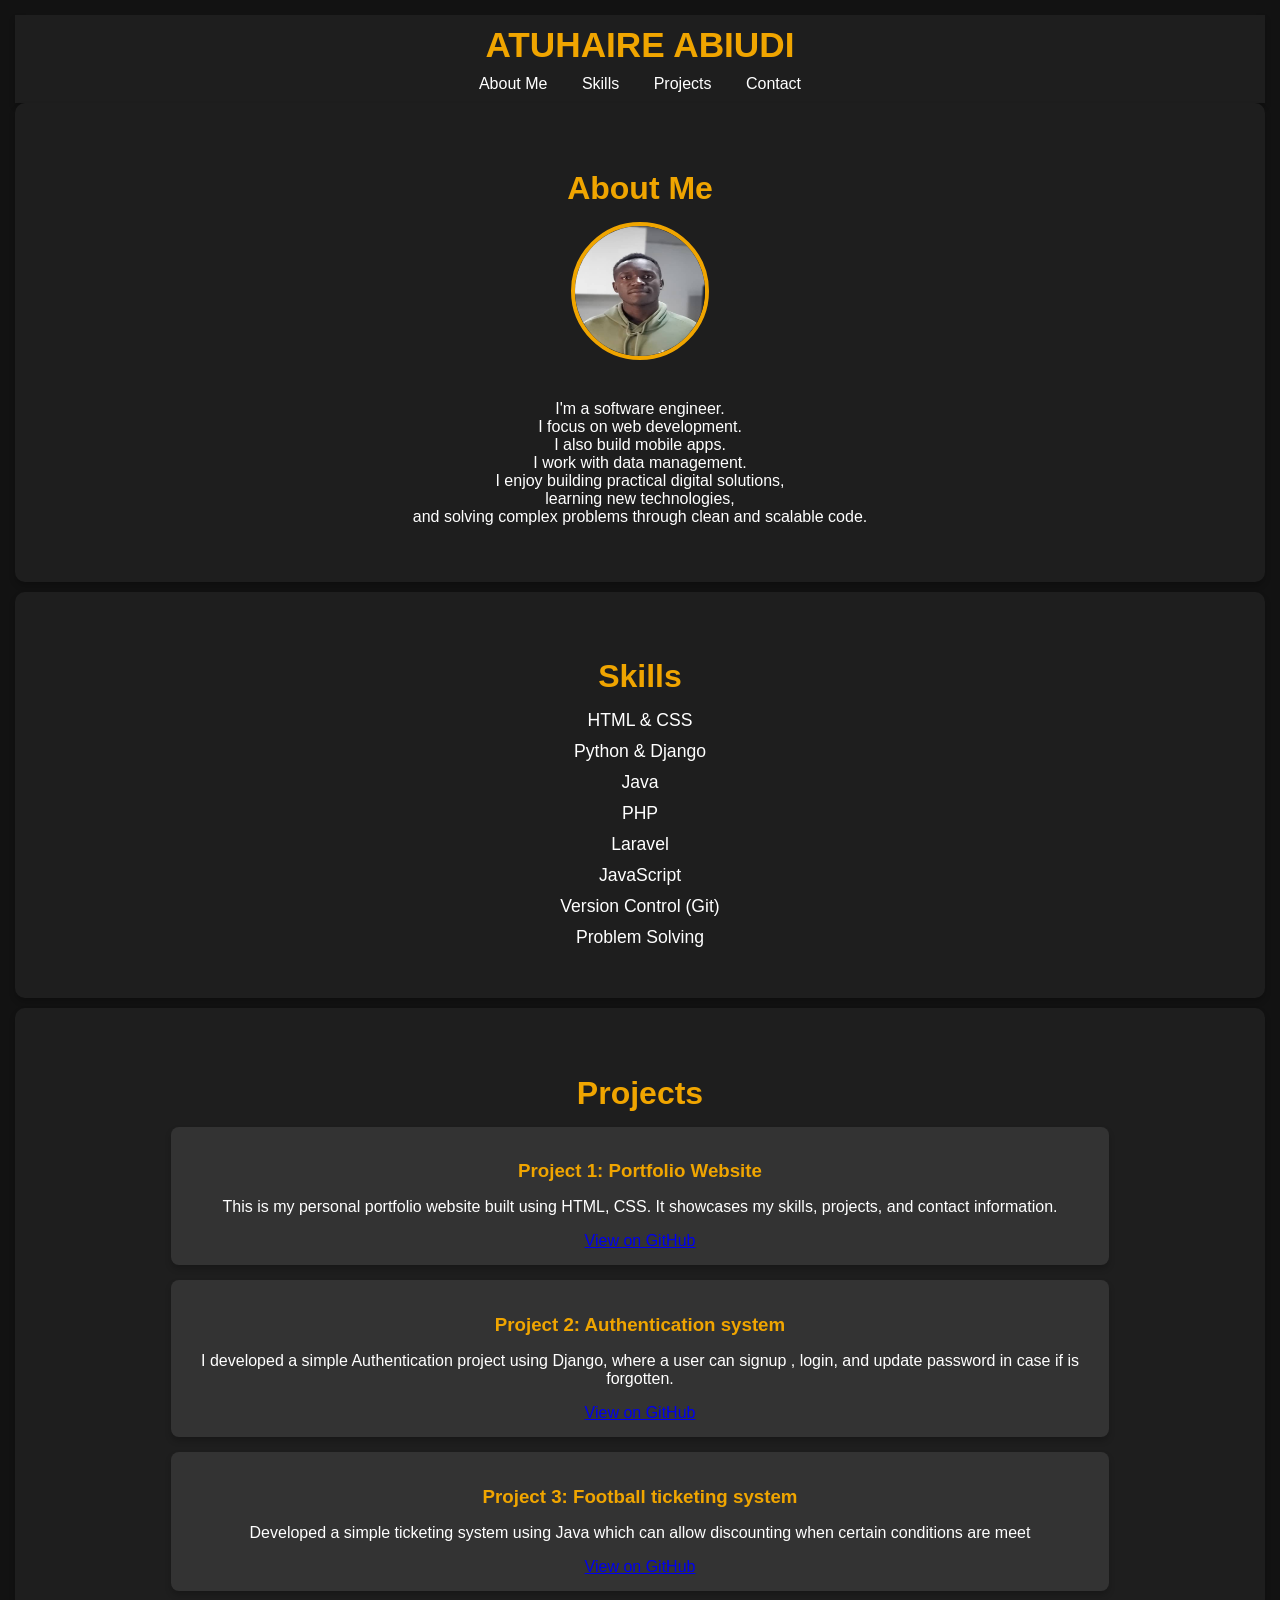
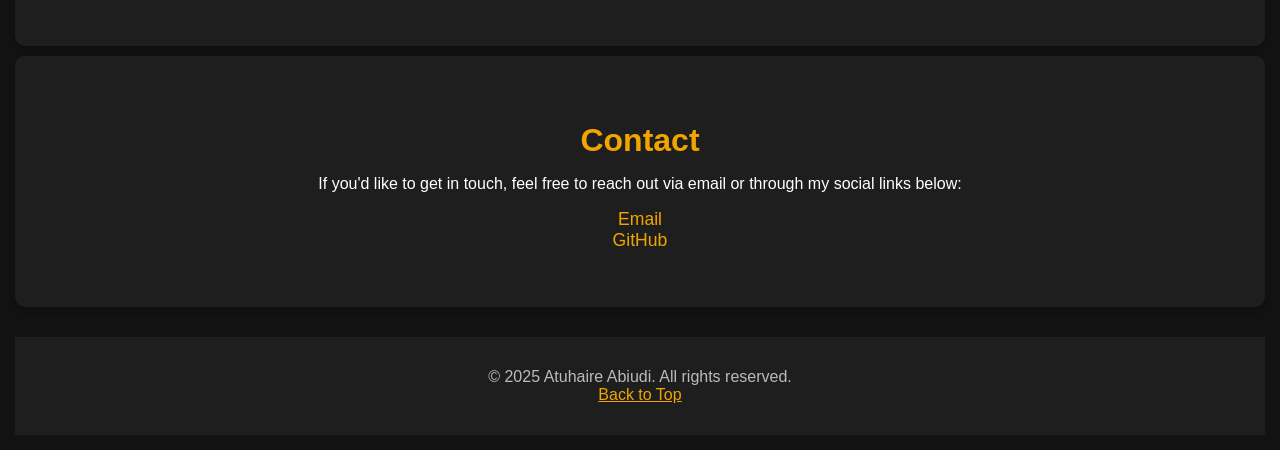
<file: index.html>
<!DOCTYPE html>
<html lang="en">
<head>
    <meta charset="UTF-8">
    <meta name="viewport" content="width=device-width, initial-scale=1.0">
    <title>Atuhaire-Portfolio</title>
    <style>
        body {
            font-family: 'Arial', sans-serif;
            background-color: #121212;
            color: white;
            margin: 5px;
            padding: 10px;
            box-sizing: border-box;
        }
        header {
            background-color: #1e1e1e;
            padding: 10px;
            text-align: center;
            box-shadow: 0 4px 6px rgba(0, 0, 0, 0.2);
        }
        header h1 {
            margin: 0;
            font-size: 2.2em;
            color: #f0a500;
        }
        nav {
            margin-top: 10px;
        }
        nav a {
            color: white;
            margin: 0 15px;
            text-decoration: none;
            font-size: 1em;
        }
        nav a:hover {
            color: #f0a500;
            border-bottom: 2px solid #f0a500;
        }
        section {
            padding: 40px 20px;
            text-align: center;
        }
        .about, .skills, .projects, .contact {
            background-color: #1e1e1e;
            margin-bottom: 10px;
            border-radius: 10px;
            box-shadow: 0 4px 6px rgba(0, 0, 0, 0.2);
        }
        h2 {
            font-size: 2em;
            margin-bottom: 15px;
            color: #f0a500;
        }
        .about img {
            width: 130px;
            height: 130px;
            border-radius: 50%;
            margin-bottom: 20px;
            border: 4px solid #f0a500;
        }
        .skills ul {
            list-style-type: none;
            padding: 0;
            text-align: center;
            max-width: 500px;
            margin: 0 auto;
        }
        .skills li {
            margin: 10px 0;
            font-size: 1.1em;
        }
        .projects .project {
            background-color: #333;
            padding: 15px;
            border-radius: 8px;
            margin: 15px auto;
            width: 75%;
            box-shadow: 0 4px 6px rgba(0, 0, 0, 0.2);
        }
        .projects h3 {
            margin-bottom: 10px;
            color: #f0a500;
        }
        .contact a {
            color: #f0a500;
            text-decoration: none;
            font-size: 1.1em;
        }
        footer {
            background-color: #1e1e1e;
            padding: 15px;
            text-align: center;
            font-size: 1em;
            color: #bbb;
            margin-top: 30px;
        }
        footer a {
            color: #f0a500;
        }
    </style>
</head>
<body>

<header>
    <h1>ATUHAIRE ABIUDI</h1>
    <nav>
        <a href="#about">About Me</a>
        <a href="#skills">Skills</a>
        <a href="#projects">Projects</a>
        <a href="#contact">Contact</a>
    </nav>
</header>

<section id="about" class="about">
    <h2>About Me</h2>
    <img src="profile.jpg" alt="Atuhaire Abiudi">
        <p>I'm a software engineer.<br>
           I focus on web development.<br>
           I also build mobile apps.<br>
           I work with data management.<br>
           I enjoy building practical digital solutions,<br>
           learning new technologies,<br>
           and solving complex problems through clean and scalable code.</p>
</section>

<section id="skills" class="skills">
    <h2>Skills</h2>
    <ul>
        <li>HTML & CSS</li>
        <li>Python & Django</li>
        <li>Java</li>
        <li>PHP</li>
        <li>Laravel</li>
        <li>JavaScript</li>
        <li>Version Control (Git)</li>
        <li>Problem Solving</li>
    </ul>
</section>

<section id="projects" class="projects">
    <h2>Projects</h2>
    <div class="project">
        <h3>Project 1: Portfolio Website</h3>
        <p>This is my personal portfolio website built using HTML, CSS. It showcases my skills, projects, and contact information.</p>
        <a href="https://github.com/22atuhaire/portifolio.git" target="_blank">View on GitHub</a>
    </div>
    <div class="project">
        <h3>Project 2: Authentication system</h3>
        <p>I developed a simple Authentication project using
            Django, where a user can signup , login, and update password in case if is forgotten.</p>
        <a href="https://github.com/22atuhaire/Authentication-system.git" target="_blank">View on GitHub</a>
    </div>
    <div class="project">
        <h3>Project 3: Football ticketing system</h3>
        <p>Developed a simple ticketing system using Java which can allow discounting when certain conditions are meet</p>
        <a href="https://github.com/22atuhaire/footbal-ticket-system.git" target="_blank">View on GitHub</a>
    </div>
</section>

<section id="contact" class="contact">
    <h2>Contact</h2>
    <p>If you'd like to get in touch, feel free to reach out via email or through my social links below:</p>
    <p>
        <a href="mailto:atuhaireabiud2000@gmail.com">Email</a><br>
        <a href="https://github.com/22atuhaire" target="_blank">GitHub</a>
    </p>
</section>

<footer>
    <p>&copy; 2025 Atuhaire Abiudi. All rights reserved. <br> <a href="#about">Back to Top</a></p>
</footer>

</body>
</html>
</file>
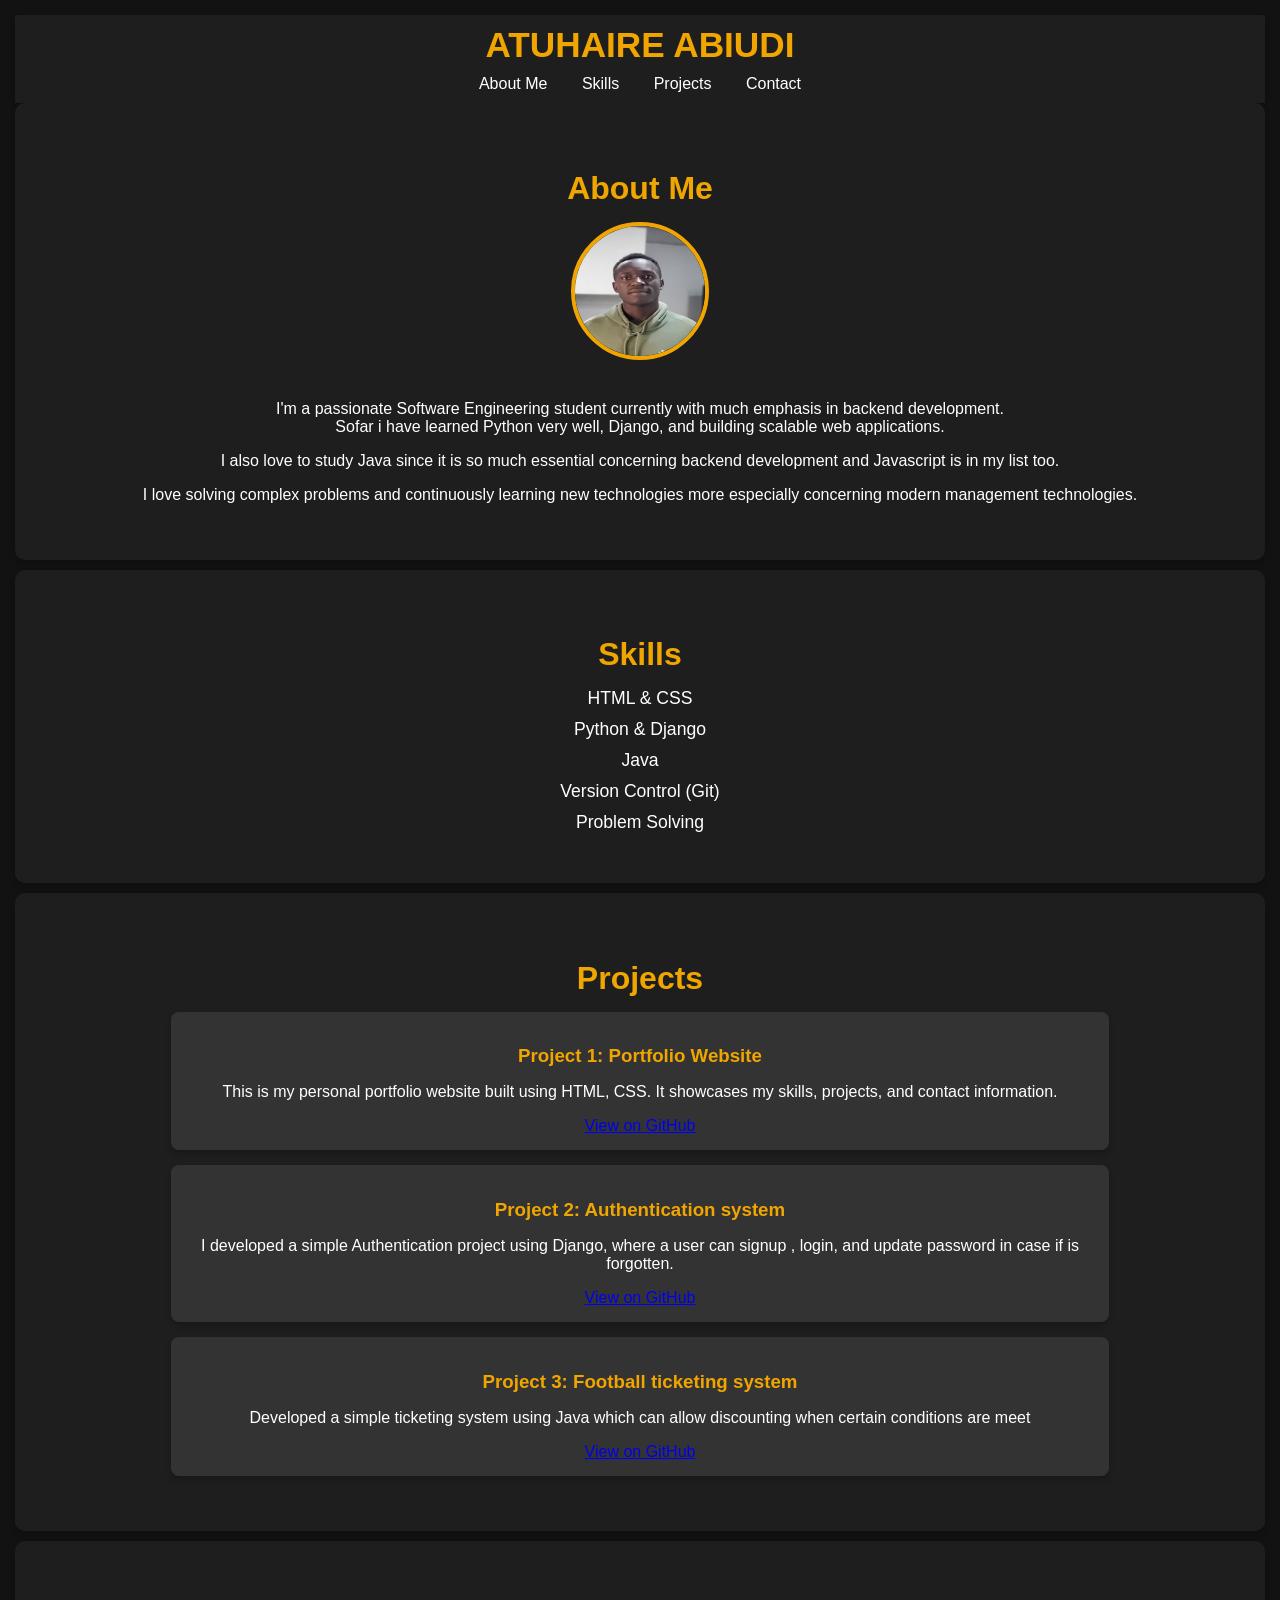
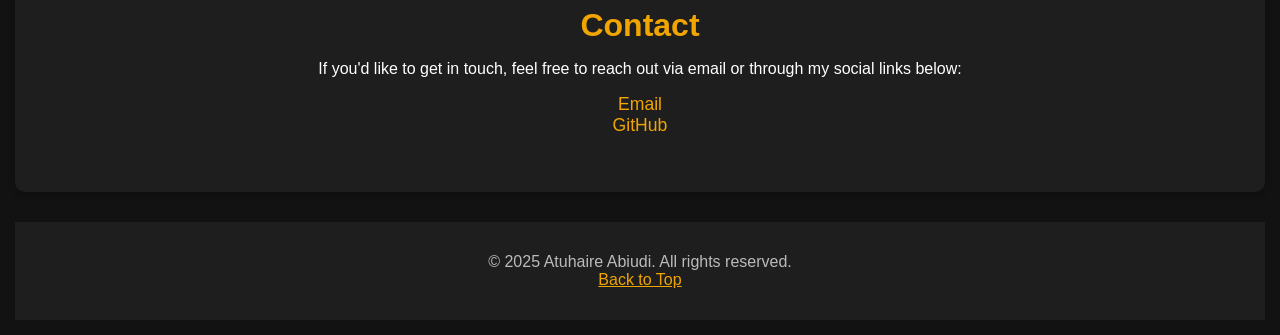
<file: portifolio.html>
<!DOCTYPE html>
<html lang="en">
<head>
    <meta charset="UTF-8">
    <meta name="viewport" content="width=device-width, initial-scale=1.0">
    <title>Atuhaire-Portfolio</title>
    <style>
        body {
            font-family: 'Arial', sans-serif;
            background-color: #121212;
            color: white;
            margin: 5px;
            padding: 10px;
            box-sizing: border-box;
        }
        header {
            background-color: #1e1e1e;
            padding: 10px;
            text-align: center;
            box-shadow: 0 4px 6px rgba(0, 0, 0, 0.2);
        }
        header h1 {
            margin: 0;
            font-size: 2.2em;
            color: #f0a500;
        }
        nav {
            margin-top: 10px;
        }
        nav a {
            color: white;
            margin: 0 15px;
            text-decoration: none;
            font-size: 1em;
        }
        nav a:hover {
            color: #f0a500;
            border-bottom: 2px solid #f0a500;
        }
        section {
            padding: 40px 20px;
            text-align: center;
        }
        .about, .skills, .projects, .contact {
            background-color: #1e1e1e;
            margin-bottom: 10px;
            border-radius: 10px;
            box-shadow: 0 4px 6px rgba(0, 0, 0, 0.2);
        }
        h2 {
            font-size: 2em;
            margin-bottom: 15px;
            color: #f0a500;
        }
        .about img {
            width: 130px;
            height: 130px;
            border-radius: 50%;
            margin-bottom: 20px;
            border: 4px solid #f0a500;
        }
        .skills ul {
            list-style-type: none;
            padding: 0;
            text-align: center;
            max-width: 500px;
            margin: 0 auto;
        }
        .skills li {
            margin: 10px 0;
            font-size: 1.1em;
        }
        .projects .project {
            background-color: #333;
            padding: 15px;
            border-radius: 8px;
            margin: 15px auto;
            width: 75%;
            box-shadow: 0 4px 6px rgba(0, 0, 0, 0.2);
        }
        .projects h3 {
            margin-bottom: 10px;
            color: #f0a500;
        }
        .contact a {
            color: #f0a500;
            text-decoration: none;
            font-size: 1.1em;
        }
        footer {
            background-color: #1e1e1e;
            padding: 15px;
            text-align: center;
            font-size: 1em;
            color: #bbb;
            margin-top: 30px;
        }
        footer a {
            color: #f0a500;
        }
    </style>
</head>
<body>

<header>
    <h1>ATUHAIRE ABIUDI</h1>
    <nav>
        <a href="#about">About Me</a>
        <a href="#skills">Skills</a>
        <a href="#projects">Projects</a>
        <a href="#contact">Contact</a>
    </nav>
</header>

<section id="about" class="about">
    <h2>About Me</h2>
    <img src="profile.jpg" alt="Atuhaire Abiudi">
    <p>I'm a passionate Software Engineering student currently
         with much emphasis in backend development.<br> Sofar i have learned Python very well, Django, and
          building scalable web applications. <p>
            I also love to study Java since it is so much essential concerning backend development and 
            Javascript is in my list too.
          </p>I love solving complex problems and continuously
           learning new technologies more especially concerning modern management technologies.</p>
</section>

<section id="skills" class="skills">
    <h2>Skills</h2>
    <ul>
        <li>HTML & CSS</li>
        <li>Python & Django</li>
        <li>Java</li>
        <li>Version Control (Git)</li>
        <li>Problem Solving</li>
    </ul>
</section>

<section id="projects" class="projects">
    <h2>Projects</h2>
    <div class="project">
        <h3>Project 1: Portfolio Website</h3>
        <p>This is my personal portfolio website built using HTML, CSS. It showcases my skills, projects, and contact information.</p>
        <a href="https://github.com/22atuhaire/portfolio" target="_blank">View on GitHub</a>
    </div>
    <div class="project">
        <h3>Project 2: Authentication system</h3>
        <p>I developed a simple Authentication project using
            Django, where a user can signup , login, and update password in case if is forgotten.</p>
        <a href="https://github.com/22atuhaire/Authentication-system.git" target="_blank">View on GitHub</a>
    </div>
    <div class="project">
        <h3>Project 3: Football ticketing system</h3>
        <p>Developed a simple ticketing system using Java which can allow discounting when certain conditions are meet</p>
        <a href="https://github.com/22atuhaire/footbal-ticket-system.git" target="_blank">View on GitHub</a>
    </div>
</section>

<section id="contact" class="contact">
    <h2>Contact</h2>
    <p>If you'd like to get in touch, feel free to reach out via email or through my social links below:</p>
    <p>
        <a href="mailto:atuhaireabiud2000@gmail.com">Email</a><br>
        <a href="https://github.com/22atuhaire" target="_blank">GitHub</a>
    </p>
</section>

<footer>
    <p>&copy; 2025 Atuhaire Abiudi. All rights reserved. <br> <a href="#about">Back to Top</a></p>
</footer>

</body>
</html>
</file>
